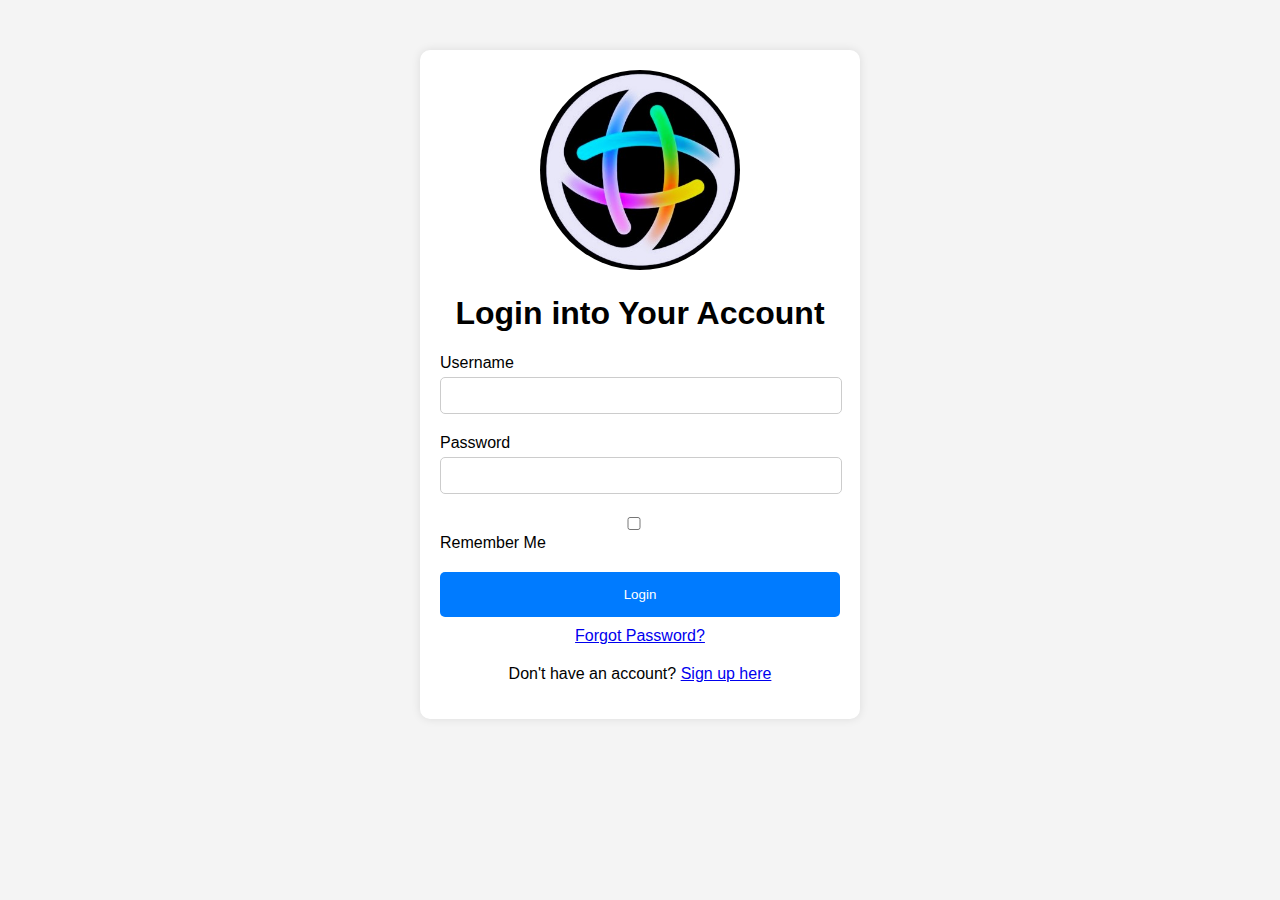
<file: login.html>
<!DOCTYPE html>
<html lang="en">

<head>
    <meta charset="UTF-8">
    <meta name="viewport" content="width=device-width, initial-scale=1.0">
    <title>Login - Fintech Super App</title>
    <link rel="stylesheet" href="login.css">
</head>

<body>
    <div class="login-container">
        <header class="login-header">
            <img src="fintech super app logo.jpeg" alt="Company Logo" width="200" height="200">
            <h1>Login into Your Account</h1>
        </header>
        <form id="loginForm">
            <div class="input-group">
                <label for="email">Username</label>
                <input type="text" id="email" name="email" required>
            </div>
            <div class="input-group">
                <label for="password">Password</label>
                <input type="password" id="password" name="password" required>
            </div>
            <div class="input-group">
                <input type="checkbox" id="remember_me" name="remember_me">
                <label for="remember_me">Remember Me</label>
            </div>
            <button type="submit" class="btn-primary">Login</button>
            <a href="forgot_password.html" class="forgot-password">Forgot Password?</a>
        </form>

        <div class="signup-redirect">
            <p>Don't have an account? <a href="signup.html">Sign up here</a></p>
        </div>
    </div>

    <script>
        document.getElementById('loginForm').onsubmit = function (event) {
            event.preventDefault(); // Prevent form submission for demo
            alert('Login successful! Redirecting to Home page...');
            // Redirect to home page
            window.location.href = 'home.html';
        };
    </script>
</body>

</html>
</file>
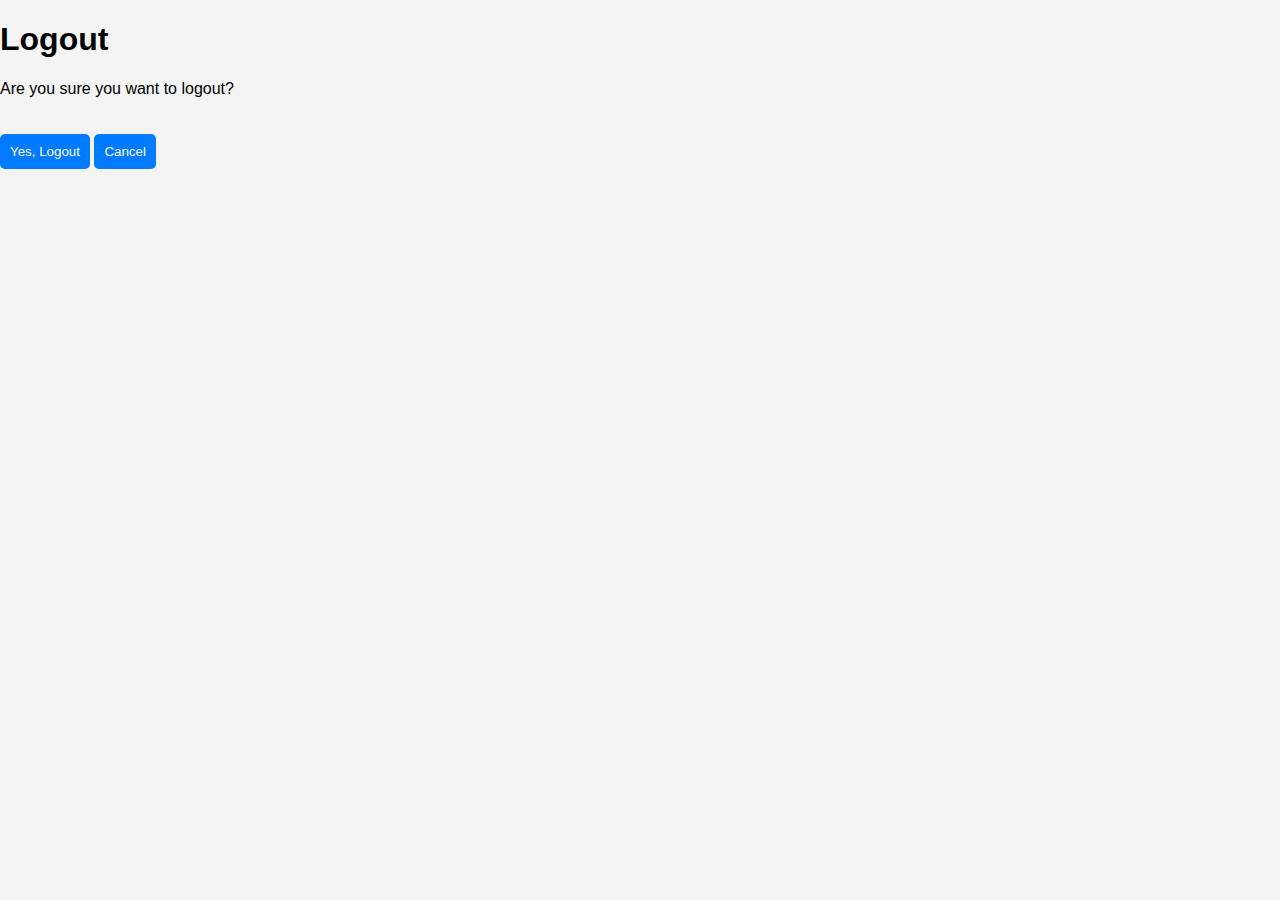
<file: logout.html>
<!DOCTYPE html>
<html lang="en">

<head>
    <meta charset="UTF-8">
    <meta name="viewport" content="width=device-width, initial-scale=1.0">
    <title>Logout</title>
    <link rel="stylesheet" href="styles.css">
</head>

<body>
    <div class="logout-container">
        <h1>Logout</h1>
        <p>Are you sure you want to logout?</p>
        <button id="logoutBtn">Yes, Logout</button>
        <button id="cancelBtn">Cancel</button>
    </div>
    <script src="logout.js"></script>
</body>

</html>
</file>
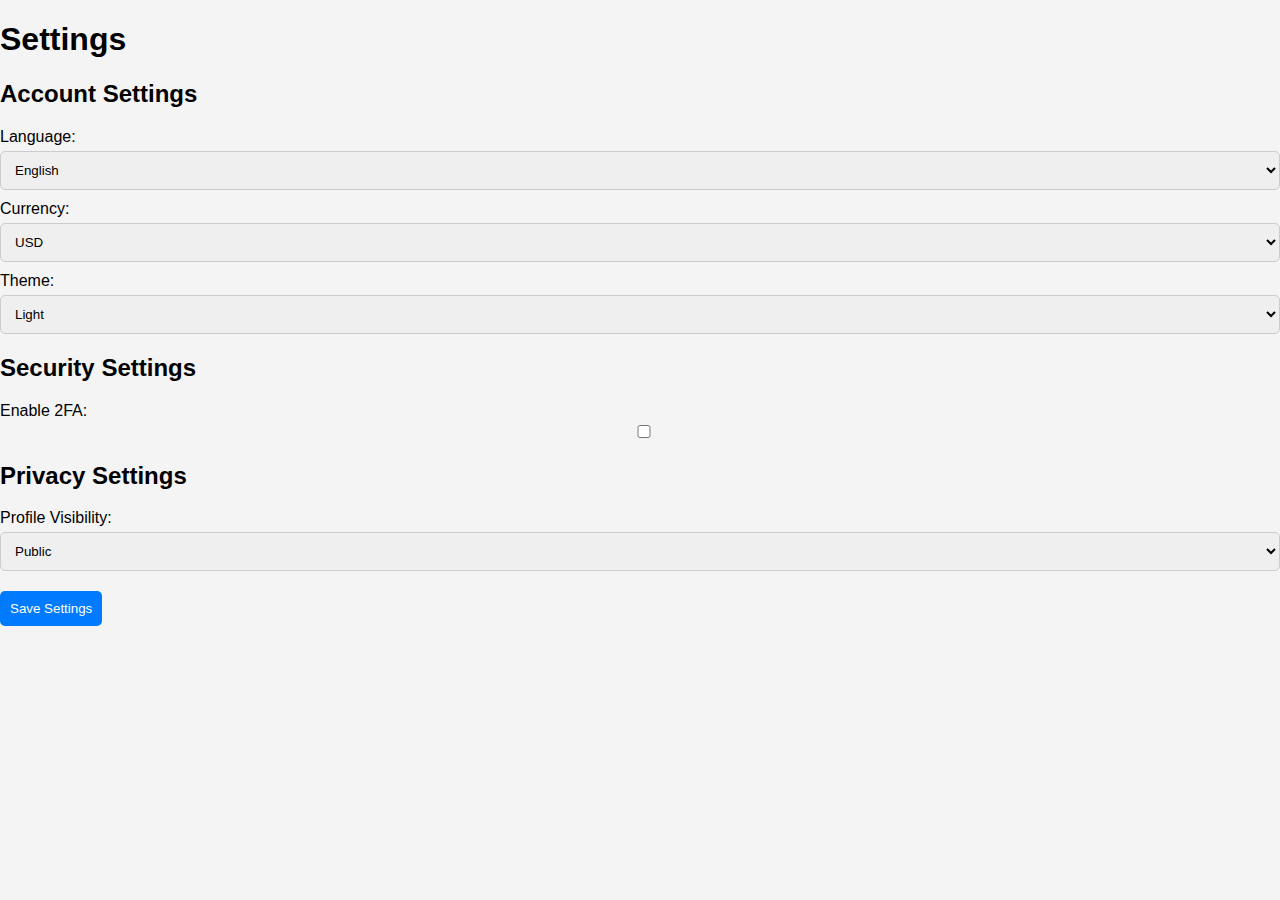
<file: menu.html>
<!DOCTYPE html>
<html lang="en">

<head>
    <meta charset="UTF-8">
    <meta name="viewport" content="width=device-width, initial-scale=1.0">
    <title>Settings</title>
    <link rel="stylesheet" href="styles.css">
</head>

<body>
    <div class="settings-container">
        <h1>Settings</h1>
        <form id="settingsForm">
            <h2>Account Settings</h2>
            <label for="language">Language:</label>
            <select id="language">
                <option value="en">English</option>
                <option value="fr">French</option>
                <option value="es">Spanish</option>
            </select>
            <label for="currency">Currency:</label>
            <select id="currency">
                <option value="usd">USD</option>
                <option value="eur">EUR</option>
                <option value="ngn">NGN</option>
            </select>
            <label for="theme">Theme:</label>
            <select id="theme">
                <option value="light">Light</option>
                <option value="dark">Dark</option>
            </select>
            <h2>Security Settings</h2>
            <label for="twoFA">Enable 2FA:</label>
            <input type="checkbox" id="twoFA">
            <h2>Privacy Settings</h2>
            <label for="profileVisibility">Profile Visibility:</label>
            <select id="profileVisibility">
                <option value="public">Public</option>
                <option value="private">Private</option>
                <option value="friends">Visible to Friends</option>
            </select>
            <button type="submit">Save Settings</button>
        </form>
    </div>
    <script src="menu.js"></script>
</body>

</html>
</file>
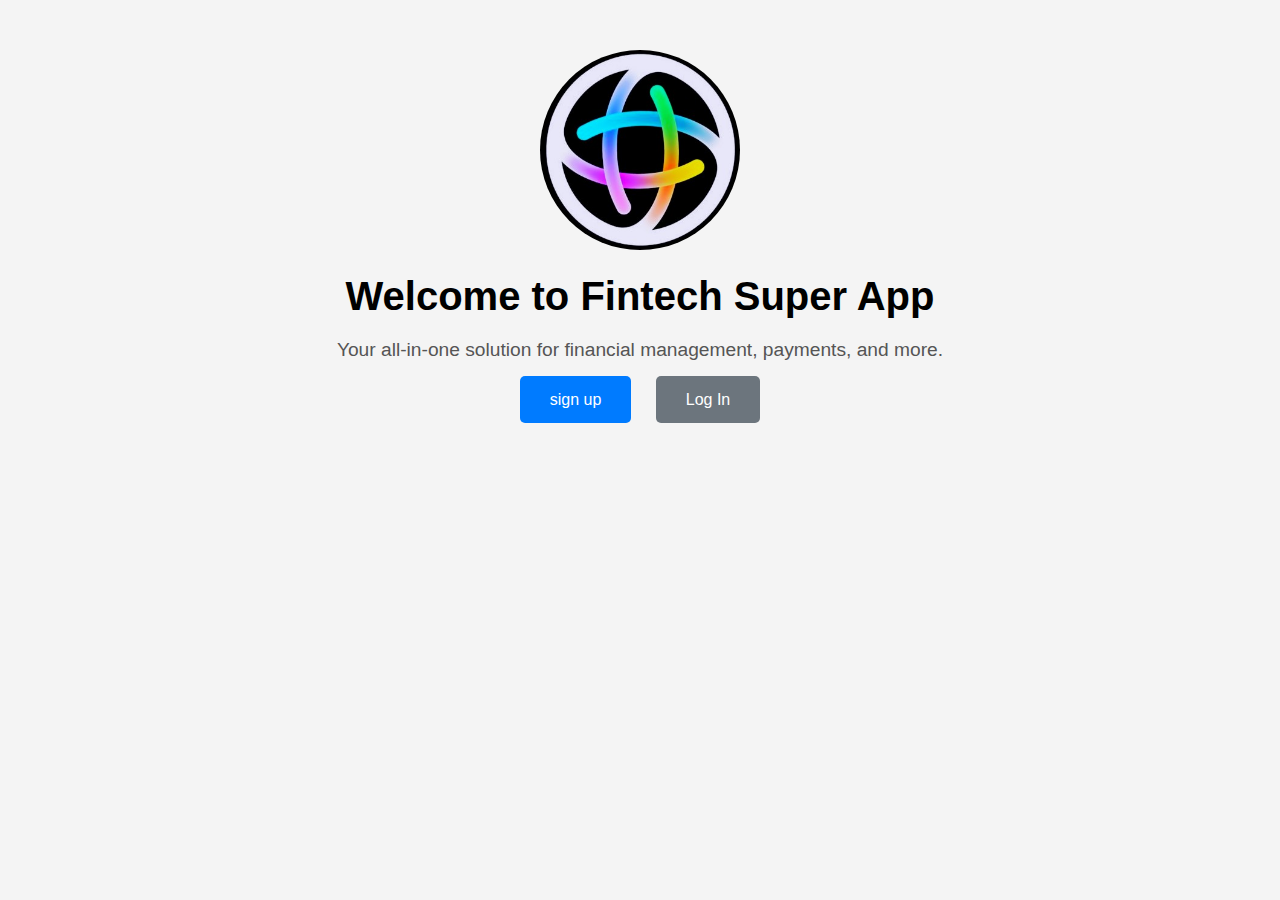
<file: welcome.html>
<!DOCTYPE html>
<html lang="en">
<head>
    <meta charset="UTF-8">
    <meta name="viewport" content="width=device-width, initial-scale=1.0">
    <title>Welcome - Fintech Super App</title>
    <link rel="stylesheet" href="welcome.css">
</head>
<body>
    <div class="welcome-container">
        <header class="welcome-header">
            <img src="fintech super app logo.jpeg" alt="Company Logo" width="200" height="200">
            <h1>Welcome to Fintech Super App</h1>
            <p>Your all-in-one solution for financial management, payments, and more.</p>
        </header>
        <div class="welcome-actions">
            <a href="signup.html" class="btn-primary">sign up</a>
            <a href="login.html" class="btn-secondary">Log In</a>
        </div>
    </div>
</body>
</html>
</file>
<file: login.css>
body {
    font-family: Arial, sans-serif;
    background-color: #f4f4f4;
    margin: 0;
    padding: 0;
}

.login-container {
    max-width: 400px;
    margin: 50px auto;
    padding: 20px;
    background: #fff;
    box-shadow: 0 0 10px rgba(0, 0, 0, 0.1);
    border-radius: 10px;
}

.login-header {
    text-align: center;
}

.login-header img {
    border-radius: 50%;
}

.input-group {
    margin: 20px 0;
}

.input-group label {
    display: block;
    margin-bottom: 5px;
}

.input-group input {
    width: calc(100% - 20px);
    padding: 10px;
    border: 1px solid #ccc;
    border-radius: 5px;
}

.btn-primary {
    width: 100%;
    padding: 15px;
    background-color: #007bff;
    color: white;
    border: none;
    border-radius: 5px;
    cursor: pointer;
    transition: background-color 0.3s ease;
}

.btn-primary:hover {
    background-color: #0056b3;
}

.forgot-password {
    display: block;
    margin-top: 10px;
    text-align: center;
}

.signup-redirect {
    text-align: center;
    margin-top: 20px;
}
</file>
<file: styles.css>
body {
    font-family: Arial, sans-serif;
    background-color: #f4f4f4;
    margin: 0;
    padding: 0;
}

.forgot-password-container {
    max-width: 400px;
    margin: 50px auto;
    padding: 20px;
    background: #fff;
    box-shadow: 0 0 10px rgba(0, 0, 0, 0.1);
    border-radius: 10px;
}

label {
    display: block;
    margin-top: 10px;
}

input,
select {
    width: 100%;
    padding: 10px;
    margin-top: 5px;
    border: 1px solid #ccc;
    border-radius: 5px;
}

button {
    margin-top: 20px;
    padding: 10px;
    background-color: #007bff;
    color: white;
    border: none;
    border-radius: 5px;
    cursor: pointer;
}

button:hover {
    background-color: #0056b3;
}
</file>
<file: welcome.css>
body {
    font-family: Arial, sans-serif;
    background-color: #f4f4f4;
    margin: 0;
    padding: 0;
}

.welcome-container {
    text-align: center;
    padding: 50px;
}

.welcome-header img {
    border-radius: 50%;
}

.welcome-header h1 {
    font-size: 2.5em;
    margin: 20px 0;
}

.welcome-header p {
    font-size: 1.2em;
    color: #555;
}

.welcome-actions {
    margin-top: 30px;
}

.btn-primary,
.btn-secondary {
    text-decoration: none;
    padding: 15px 30px;
    margin: 10px;
    border-radius: 5px;
    color: #fff;
    transition: background-color 0.3s ease;
}

.btn-primary {
    background-color: #007bff;
}

.btn-primary:hover {
    background-color: #0056b3;
}

.btn-secondary {
    background-color: #6c757d;
}

.btn-secondary:hover {
    background-color: #5a6268;
}
</file>
